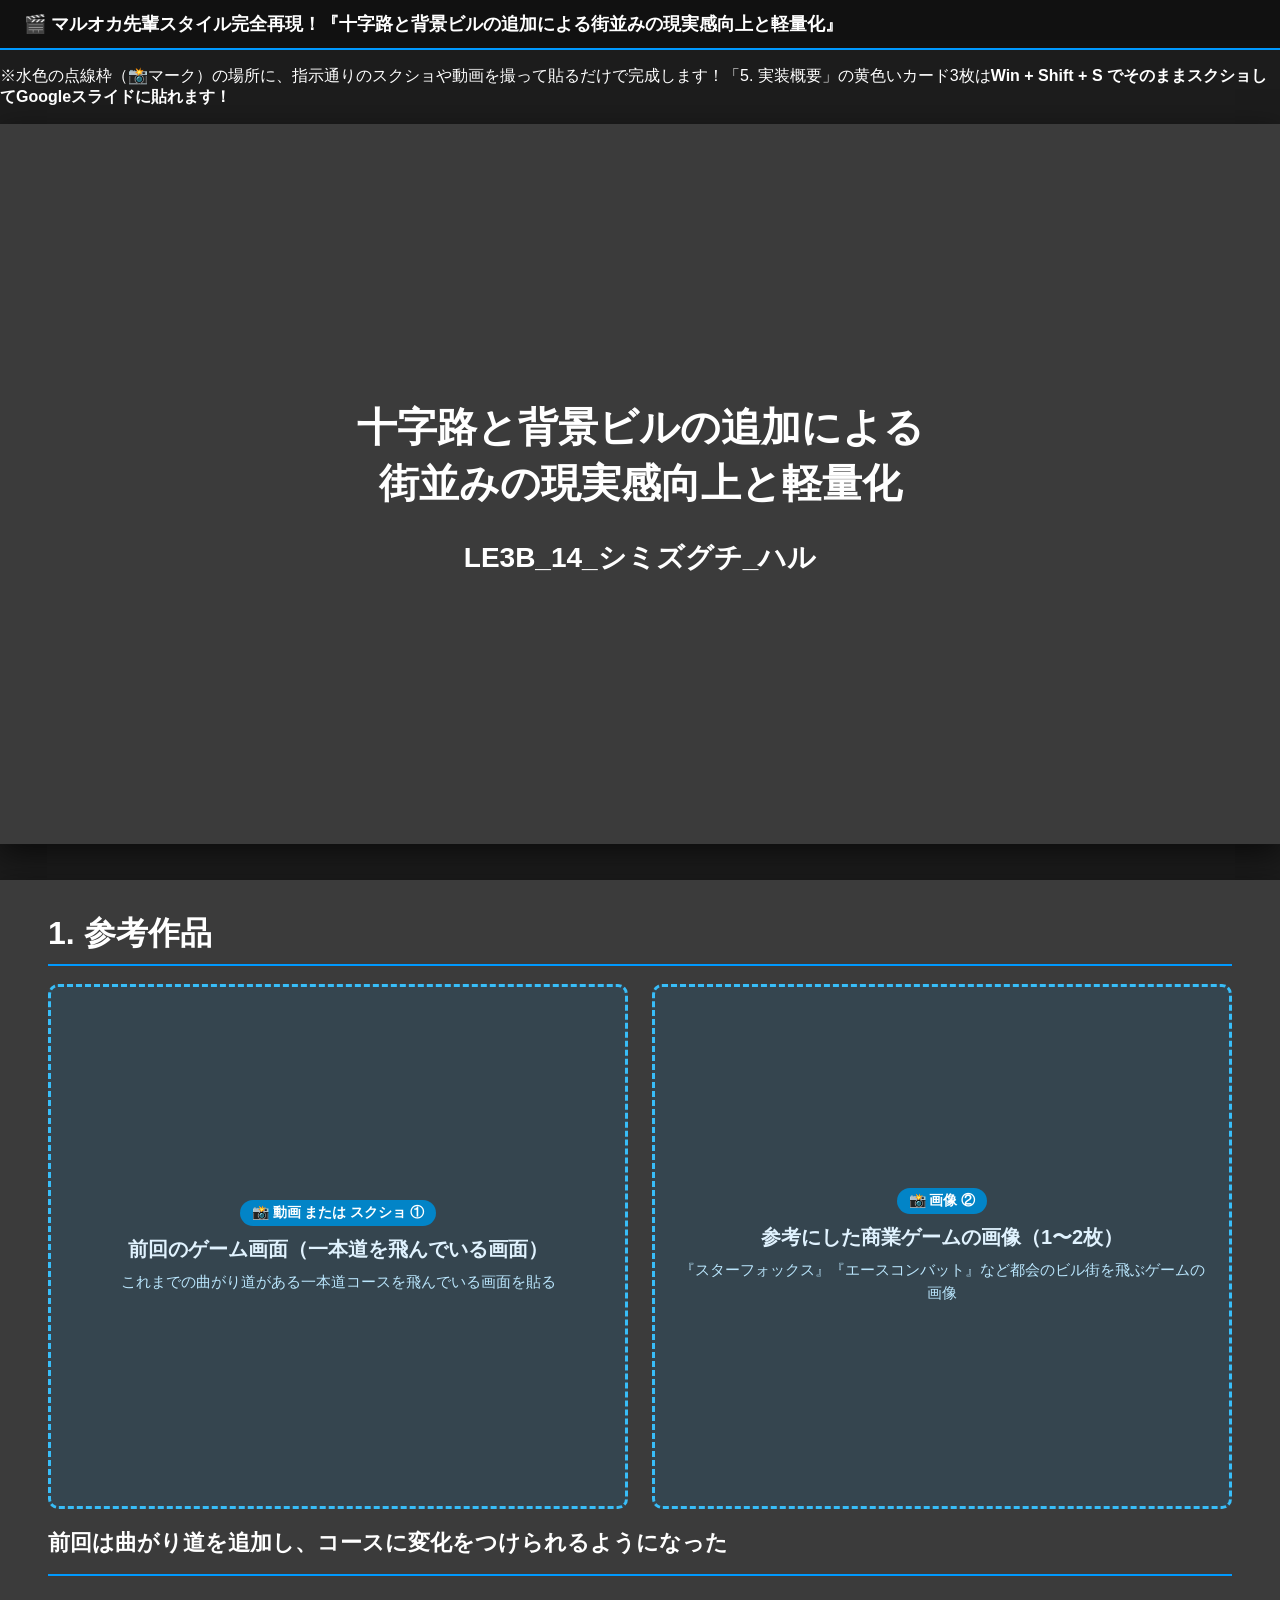
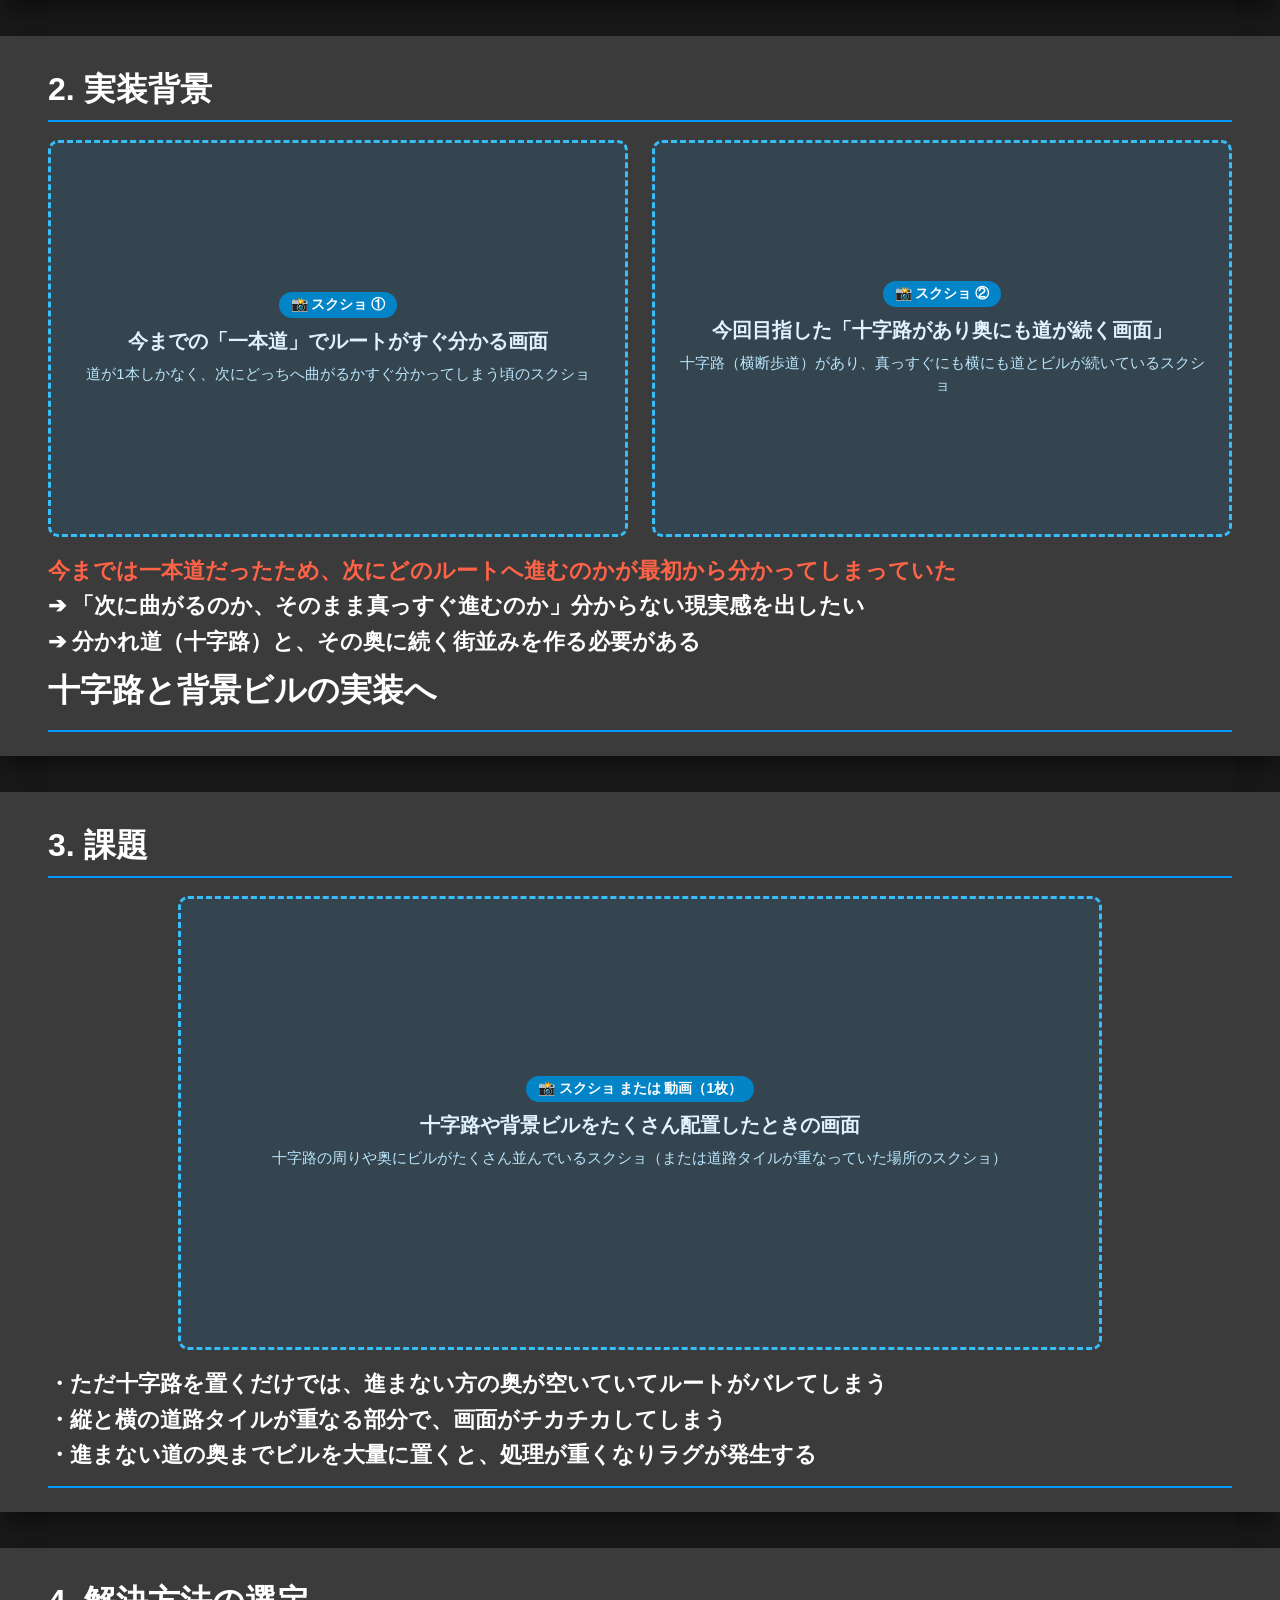
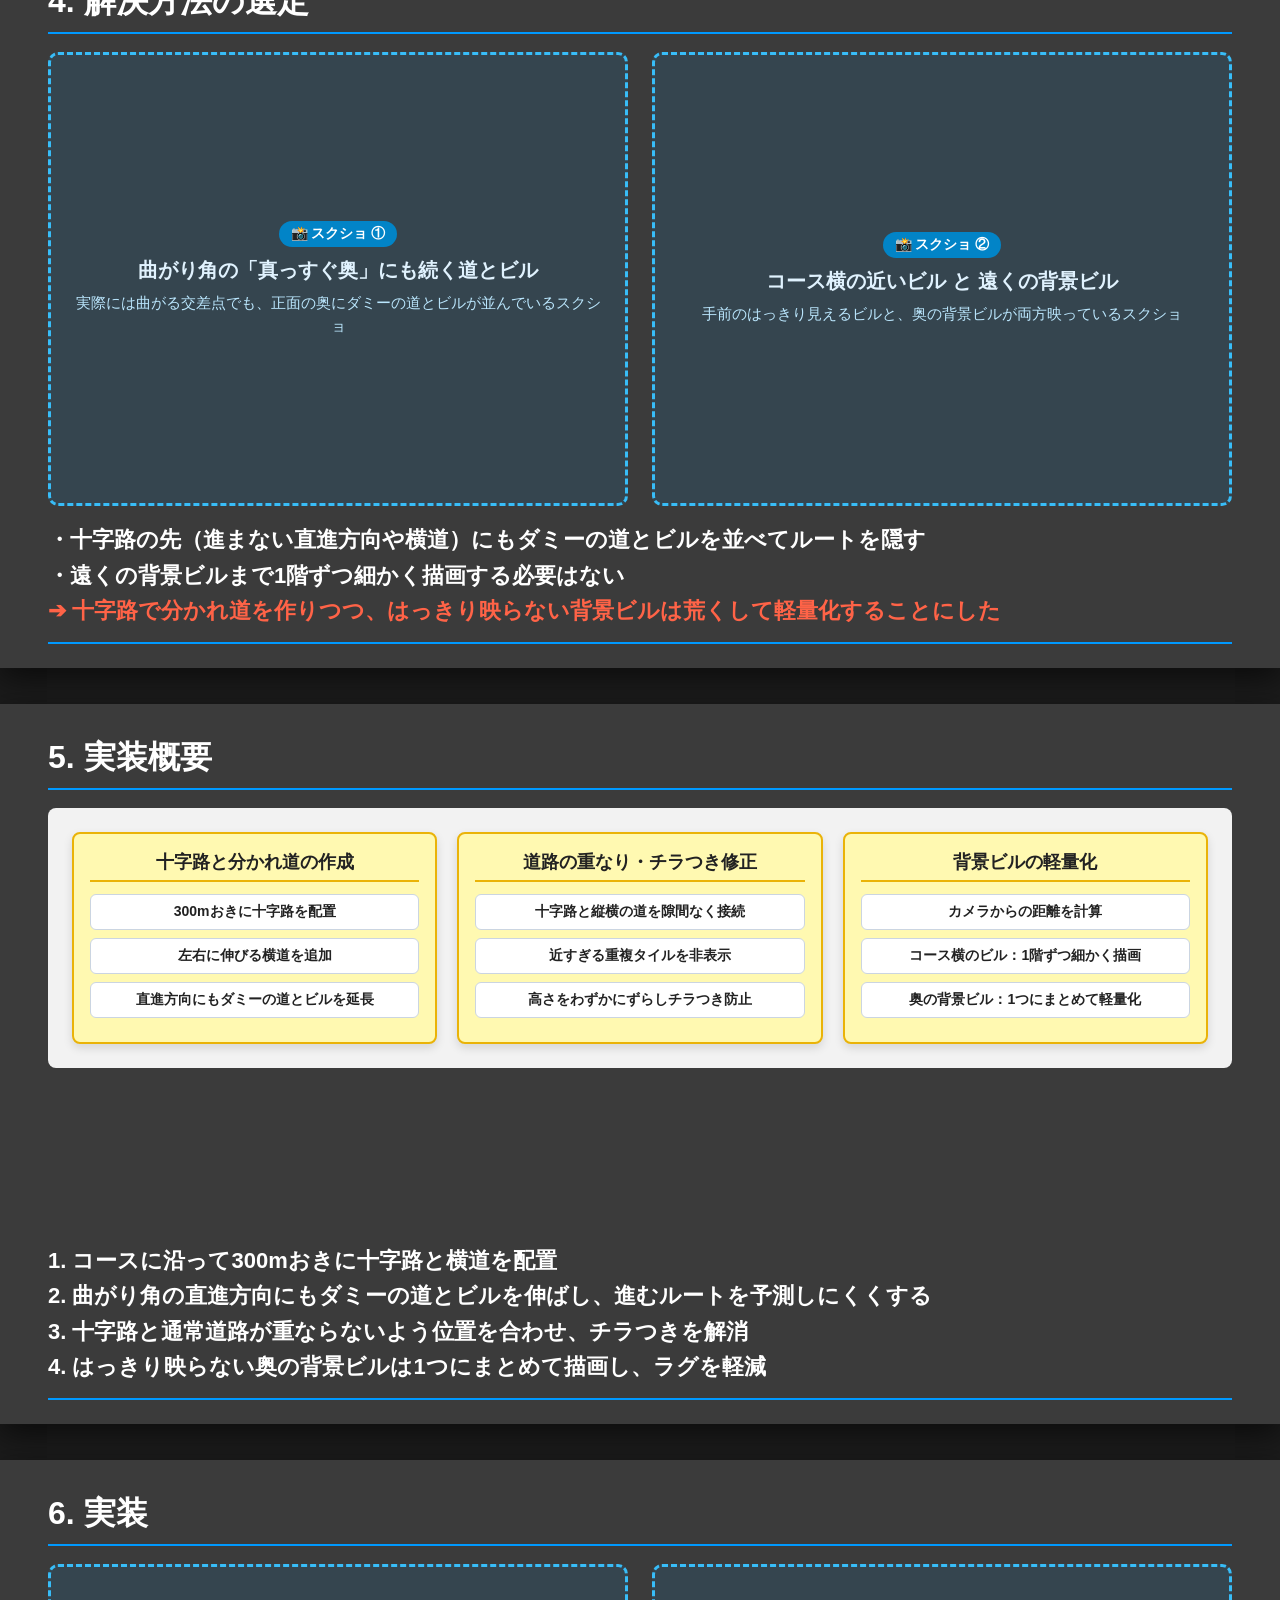
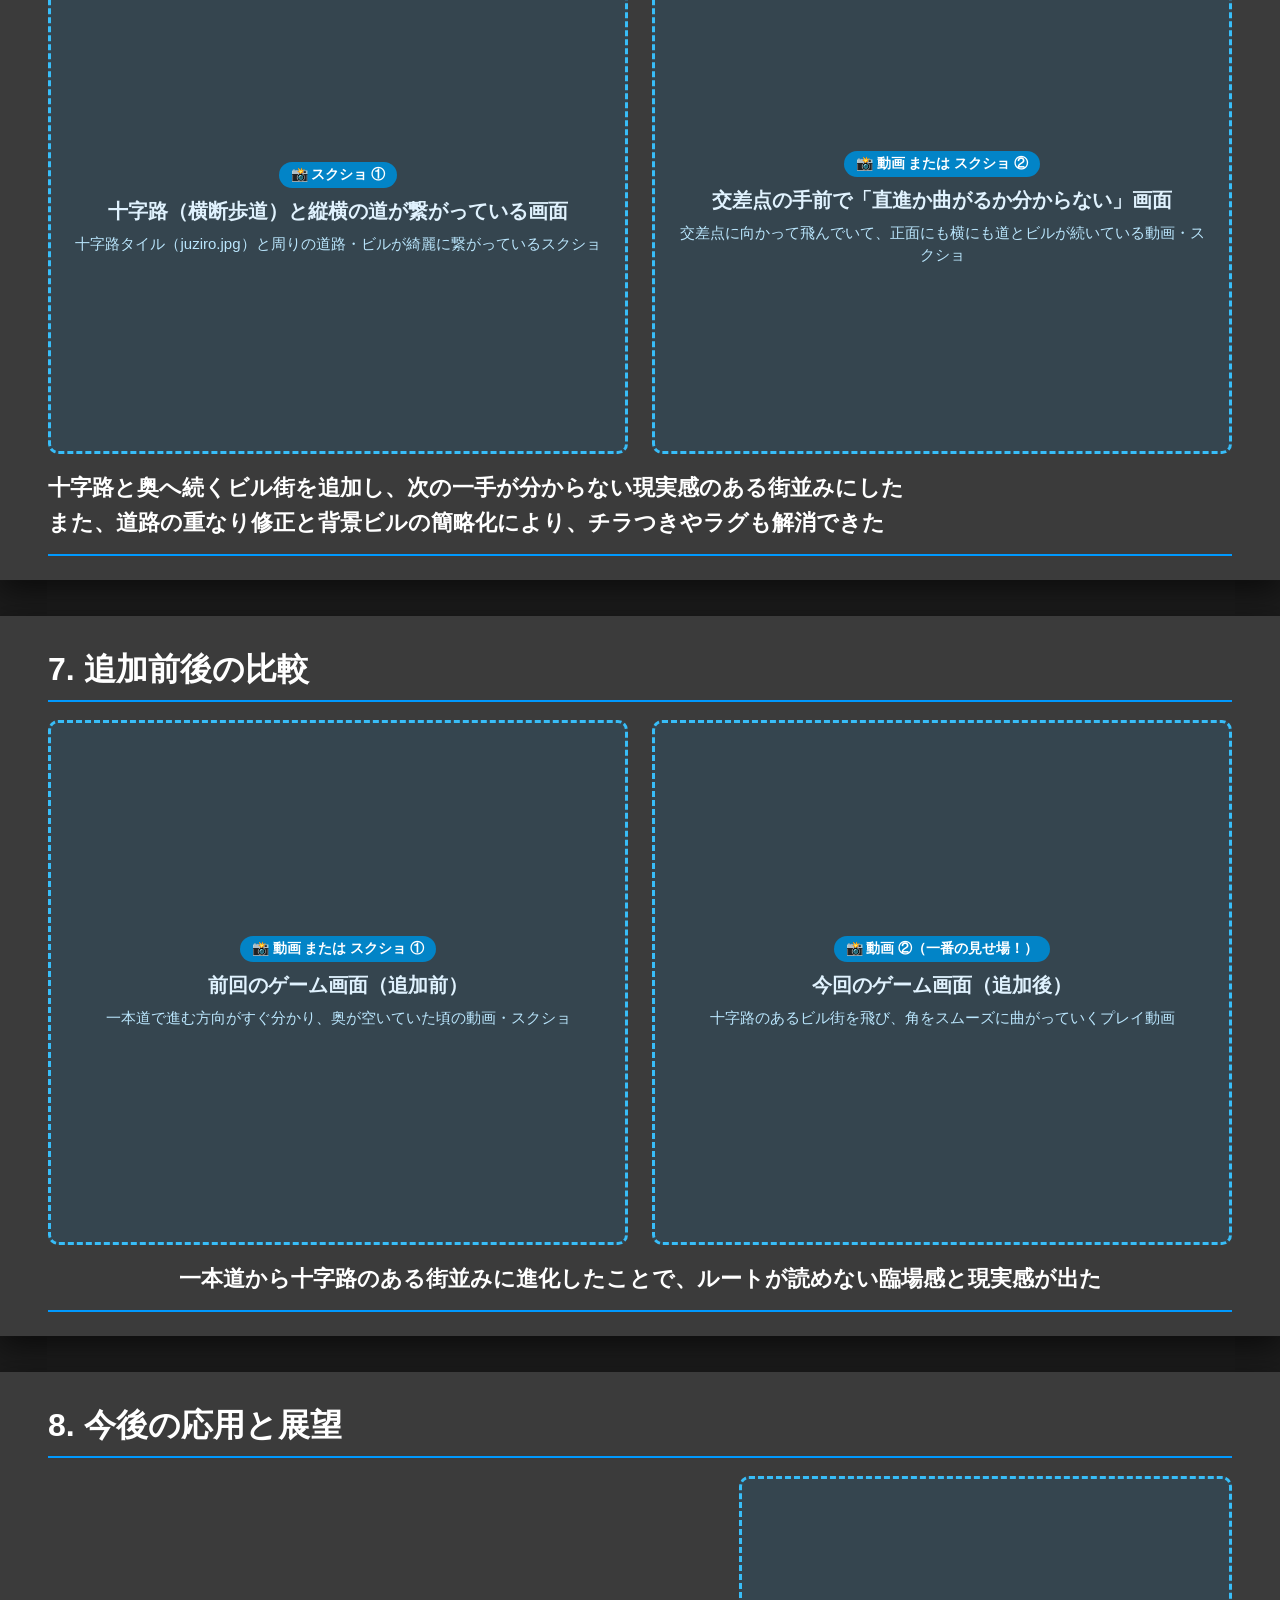
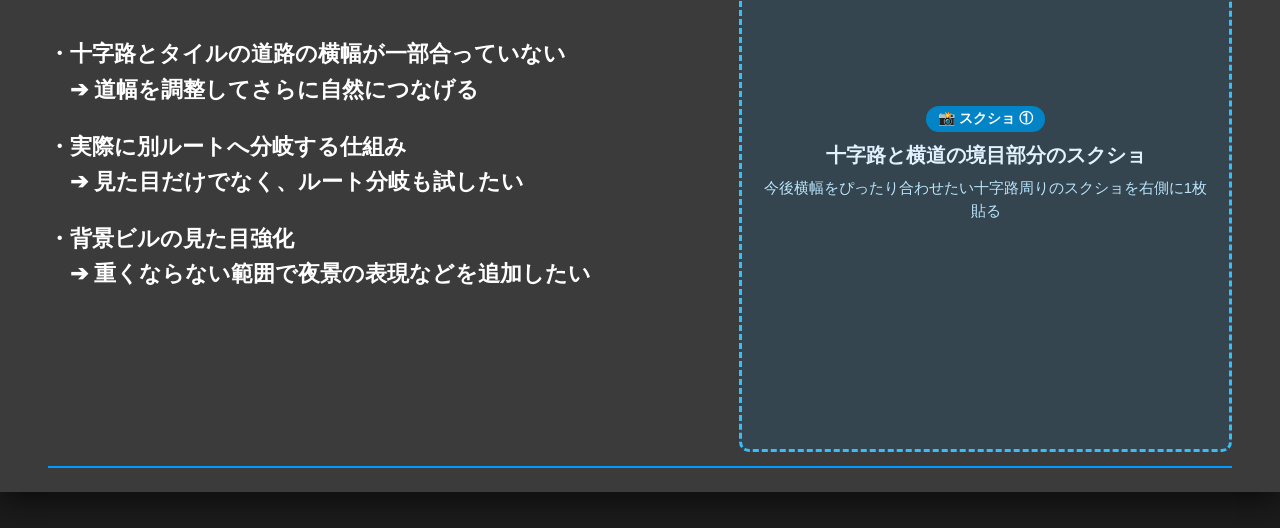
<file: project/Resources/siryou/PR1_発表資料_4パターン集.html>
<!DOCTYPE html>
<html lang="ja">
<head>
<meta charset="UTF-8">
<meta name="viewport" content="width=device-width, initial-scale=1.0">
<title>マルオカ先輩スタイル完全再現！PR1 スライド見本＆撮影ガイド</title>
<style>
  * { box-sizing: border-box; }
  body {
    margin: 0;
    font-family: "Meiryo", "Hiragino Kaku Gothic ProN", "Noto Sans JP", sans-serif;
    background: #1c1c1c;
    color: #fff;
  }
  header {
    position: sticky;
    top: 0;
    z-index: 100;
    background: #111;
    border-bottom: 2px solid #0099ff;
    padding: 12px 24px;
    display: flex;
    flex-wrap: wrap;
    align-items: center;
    justify-content: space-between;
    gap: 12px;
  }
  .header-title {
    font-size: 18px;
    font-weight: bold;
    color: #fff;
  }
  . container-wrap {
    max-width: 1200px;
    margin: 24px auto;
    padding: 0 20px 80px;
  }

  /* マルオカ先輩のスライド（ダークグレー背景 #3b3b3b + 水色ライン #0099ff）完全再現 */
  .maruoka-slide {
    background: #3b3b3b;
    color: #ffffff;
    aspect-ratio: 16 / 9;
    padding: 32px 48px 24px;
    margin-bottom: 36px;
    box-shadow: 0 10px 30px rgba(0,0,0,0.6);
    display: flex;
    flex-direction: column;
    justify-content: space-between;
    position: relative;
  }
  .maruoka-slide.cover {
    justify-content: center;
    align-items: center;
    text-align: center;
  }
  .maruoka-slide.cover h1 {
    font-size: 40px;
    margin: 0 0 28px;
    font-weight: bold;
    line-height: 1.4;
  }
  .maruoka-slide.cover .author {
    font-size: 28px;
    font-weight: bold;
  }
  .slide-top {
    border-bottom: 2px solid #0099ff;
    padding-bottom: 8px;
    margin-bottom: 18px;
  }
  .slide-top h2 {
    margin: 0;
    font-size: 32px;
    font-weight: bold;
  }
  .slide-middle {
    flex: 1;
    display: flex;
    flex-direction: column;
    justify-content: space-between;
    gap: 16px;
  }
  .slide-bottom-line {
    border-top: 2px solid #0099ff;
    margin-top: 14px;
  }
  /* 画像・動画を入れる場所のガイド枠 */
  .media-grid-2 {
    display: grid;
    grid-template-columns: 1fr 1fr;
    gap: 24px;
    flex: 1;
    min-height: 240px;
  }
  .media-grid-1 {
    display: flex;
    justify-content: center;
    align-items: center;
    flex: 1;
    min-height: 230px;
  }
  .media-split-lr {
    display: grid;
    grid-template-columns: 1.15fr 0.85fr;
    gap: 24px;
    flex: 1;
    align-items: center;
  }
  .shoot-box {
    background: rgba(0, 153, 255, 0.1);
    border: 3px dashed #38bdf8;
    border-radius: 10px;
    padding: 20px;
    display: flex;
    flex-direction: column;
    justify-content: center;
    align-items: center;
    text-align: center;
    width: 100%;
    height: 100%;
  }
  .shoot-badge {
    background: #0284c7;
    color: #fff;
    padding: 4px 12px;
    border-radius: 99px;
    font-size: 14px;
    font-weight: bold;
    margin-bottom: 10px;
  }
  .shoot-title {
    font-size: 20px;
    font-weight: bold;
    color: #e0f2fe;
    margin-bottom: 8px;
  }
  .shoot-desc {
    font-size: 15px;
    color: #bae6fd;
    line-height: 1.5;
  }
  /* スライド内のシンプル文字 */
  .short-text {
    font-size: 22px;
    font-weight: bold;
    line-height: 1.6;
  }
  .short-text.center {
    text-align: center;
  }
  .red-text {
    color: #ff6347;
  }
  .big-conclusion {
    font-size: 32px;
    font-weight: bold;
    margin-top: 6px;
  }
  /* マルオカ先輩のスライド5（Miro風の黄色い実装概要カード）完全再現！そのままスクショ可能 */
  .miro-board {
    background: #f2f2f2;
    border-radius: 8px;
    padding: 24px;
    display: grid;
    grid-template-columns: 1fr 1fr 1fr;
    gap: 20px;
    color: #222;
  }
  .miro-card {
    background: #fff9b1;
    border: 2px solid #eab308;
    border-radius: 8px;
    padding: 16px;
    box-shadow: 0 4px 10px rgba(0,0,0,0.12);
  }
  .miro-card-title {
    font-weight: bold;
    font-size: 18px;
    border-bottom: 2px solid #eab308;
    padding-bottom: 6px;
    margin-bottom: 12px;
    text-align: center;
  }
  .miro-subbox {
    background: #ffffff;
    border: 1px solid #cbd5e1;
    border-radius: 6px;
    padding: 8px 10px;
    margin-bottom: 8px;
    font-size: 14px;
    font-weight: bold;
    text-align: center;
  }
</style>
</head>
<body>

<header>
  <div class="header-title">🎬 マルオカ先輩スタイル完全再現！『十字路と背景ビルの追加による街並みの現実感向上と軽量化』</div>
</header>

<div class="container-wrap">
  <p>※水色の点線枠（📸マーク）の場所に、指示通りのスクショや動画を撮って貼るだけで完成します！「5. 実装概要」の黄色いカード3枚は<strong>Win + Shift + S でそのままスクショしてGoogleスライドに貼れます！</strong></p>

  <!-- 表紙 -->
  <div class="maruoka-slide cover">
    <h1>十字路と背景ビルの追加による<br>街並みの現実感向上と軽量化</h1>
    <div class="author">LE3B_14_シミズグチ_ハル</div>
  </div>

  <!-- 1. 参考作品 -->
  <div class="maruoka-slide">
    <div class="slide-top"><h2>1. 参考作品</h2></div>
    <div class="slide-middle">
      <div class="media-grid-2">
        <div class="shoot-box">
          <span class="shoot-badge">📸 動画 または スクショ ①</span>
          <div class="shoot-title">前回のゲーム画面（一本道を飛んでいる画面）</div>
          <div class="shoot-desc">これまでの曲がり道がある一本道コースを飛んでいる画面を貼る</div>
        </div>
        <div class="shoot-box">
          <span class="shoot-badge">📸 画像 ②</span>
          <div class="shoot-title">参考にした商業ゲームの画像（1〜2枚）</div>
          <div class="shoot-desc">『スターフォックス』『エースコンバット』など都会のビル街を飛ぶゲームの画像</div>
        </div>
      </div>
      <div class="short-text">
        前回は曲がり道を追加し、コースに変化をつけられるようになった
      </div>
    </div>
    <div class="slide-bottom-line"></div>
  </div>

  <!-- 2. 実装背景 -->
  <div class="maruoka-slide">
    <div class="slide-top"><h2>2. 実装背景</h2></div>
    <div class="slide-middle">
      <div class="media-grid-2">
        <div class="shoot-box">
          <span class="shoot-badge">📸 スクショ ①</span>
          <div class="shoot-title">今までの「一本道」でルートがすぐ分かる画面</div>
          <div class="shoot-desc">道が1本しかなく、次にどっちへ曲がるかすぐ分かってしまう頃のスクショ</div>
        </div>
        <div class="shoot-box">
          <span class="shoot-badge">📸 スクショ ②</span>
          <div class="shoot-title">今回目指した「十字路があり奥にも道が続く画面」</div>
          <div class="shoot-desc">十字路（横断歩道）があり、真っすぐにも横にも道とビルが続いているスクショ</div>
        </div>
      </div>
      <div class="short-text">
        <div class="red-text">今までは一本道だったため、次にどのルートへ進むのかが最初から分かってしまっていた</div>
        <div>➔ 「次に曲がるのか、そのまま真っすぐ進むのか」分からない現実感を出したい</div>
        <div>➔ 分かれ道（十字路）と、その奥に続く街並みを作る必要がある</div>
        <div class="big-conclusion">十字路と背景ビルの実装へ</div>
      </div>
    </div>
    <div class="slide-bottom-line"></div>
  </div>

  <!-- 3. 課題 -->
  <div class="maruoka-slide">
    <div class="slide-top"><h2>3. 課題</h2></div>
    <div class="slide-middle">
      <div class="media-grid-1">
        <div class="shoot-box" style="max-width: 78%;">
          <span class="shoot-badge">📸 スクショ または 動画（1枚）</span>
          <div class="shoot-title">十字路や背景ビルをたくさん配置したときの画面</div>
          <div class="shoot-desc">十字路の周りや奥にビルがたくさん並んでいるスクショ（または道路タイルが重なっていた場所のスクショ）</div>
        </div>
      </div>
      <div class="short-text">
        <div>・ただ十字路を置くだけでは、進まない方の奥が空いていてルートがバレてしまう</div>
        <div>・縦と横の道路タイルが重なる部分で、画面がチカチカしてしまう</div>
        <div>・進まない道の奥までビルを大量に置くと、処理が重くなりラグが発生する</div>
      </div>
    </div>
    <div class="slide-bottom-line"></div>
  </div>

  <!-- 4. 解決方法の選定 -->
  <div class="maruoka-slide">
    <div class="slide-top"><h2>4. 解決方法の選定</h2></div>
    <div class="slide-middle">
      <div class="media-grid-2">
        <div class="shoot-box">
          <span class="shoot-badge">📸 スクショ ①</span>
          <div class="shoot-title">曲がり角の「真っすぐ奥」にも続く道とビル</div>
          <div class="shoot-desc">実際には曲がる交差点でも、正面の奥にダミーの道とビルが並んでいるスクショ</div>
        </div>
        <div class="shoot-box">
          <span class="shoot-badge">📸 スクショ ②</span>
          <div class="shoot-title">コース横の近いビル と 遠くの背景ビル</div>
          <div class="shoot-desc">手前のはっきり見えるビルと、奥の背景ビルが両方映っているスクショ</div>
        </div>
      </div>
      <div class="short-text">
        <div>・十字路の先（進まない直進方向や横道）にもダミーの道とビルを並べてルートを隠す</div>
        <div>・遠くの背景ビルまで1階ずつ細かく描画する必要はない</div>
        <div class="red-text">➔ 十字路で分かれ道を作りつつ、はっきり映らない背景ビルは荒くして軽量化することにした</div>
      </div>
    </div>
    <div class="slide-bottom-line"></div>
  </div>

  <!-- 5. 実装概要（マルオカ先輩のMiroカード風！ここはこのままスクショして貼れます） -->
  <div class="maruoka-slide">
    <div class="slide-top"><h2>5. 実装概要</h2></div>
    <div class="slide-middle">
      <div class="miro-board">
        <div class="miro-card">
          <div class="miro-card-title">十字路と分かれ道の作成</div>
          <div class="miro-subbox">300mおきに十字路を配置</div>
          <div class="miro-subbox">左右に伸びる横道を追加</div>
          <div class="miro-subbox">直進方向にもダミーの道とビルを延長</div>
        </div>
        <div class="miro-card">
          <div class="miro-card-title">道路の重なり・チラつき修正</div>
          <div class="miro-subbox">十字路と縦横の道を隙間なく接続</div>
          <div class="miro-subbox">近すぎる重複タイルを非表示</div>
          <div class="miro-subbox">高さをわずかにずらしチラつき防止</div>
        </div>
        <div class="miro-card">
          <div class="miro-card-title">背景ビルの軽量化</div>
          <div class="miro-subbox">カメラからの距離を計算</div>
          <div class="miro-subbox">コース横のビル：1階ずつ細かく描画</div>
          <div class="miro-subbox">奥の背景ビル：1つにまとめて軽量化</div>
        </div>
      </div>
      <div class="short-text">
        <div>1. コースに沿って300mおきに十字路と横道を配置</div>
        <div>2. 曲がり角の直進方向にもダミーの道とビルを伸ばし、進むルートを予測しにくくする</div>
        <div>3. 十字路と通常道路が重ならないよう位置を合わせ、チラつきを解消</div>
        <div>4. はっきり映らない奥の背景ビルは1つにまとめて描画し、ラグを軽減</div>
      </div>
    </div>
    <div class="slide-bottom-line"></div>
  </div>

  <!-- 6. 実装 -->
  <div class="maruoka-slide">
    <div class="slide-top"><h2>6. 実装</h2></div>
    <div class="slide-middle">
      <div class="media-grid-2">
        <div class="shoot-box">
          <span class="shoot-badge">📸 スクショ ①</span>
          <div class="shoot-title">十字路（横断歩道）と縦横の道が繋がっている画面</div>
          <div class="shoot-desc">十字路タイル（juziro.jpg）と周りの道路・ビルが綺麗に繋がっているスクショ</div>
        </div>
        <div class="shoot-box">
          <span class="shoot-badge">📸 動画 または スクショ ②</span>
          <div class="shoot-title">交差点の手前で「直進か曲がるか分からない」画面</div>
          <div class="shoot-desc">交差点に向かって飛んでいて、正面にも横にも道とビルが続いている動画・スクショ</div>
        </div>
      </div>
      <div class="short-text">
        <div>十字路と奥へ続くビル街を追加し、次の一手が分からない現実感のある街並みにした</div>
        <div>また、道路の重なり修正と背景ビルの簡略化により、チラつきやラグも解消できた</div>
      </div>
    </div>
    <div class="slide-bottom-line"></div>
  </div>

  <!-- 7. 追加前後の比較 -->
  <div class="maruoka-slide">
    <div class="slide-top"><h2>7. 追加前後の比較</h2></div>
    <div class="slide-middle">
      <div class="media-grid-2">
        <div class="shoot-box">
          <span class="shoot-badge">📸 動画 または スクショ ①</span>
          <div class="shoot-title">前回のゲーム画面（追加前）</div>
          <div class="shoot-desc">一本道で進む方向がすぐ分かり、奥が空いていた頃の動画・スクショ</div>
        </div>
        <div class="shoot-box">
          <span class="shoot-badge">📸 動画 ②（一番の見せ場！）</span>
          <div class="shoot-title">今回のゲーム画面（追加後）</div>
          <div class="shoot-desc">十字路のあるビル街を飛び、角をスムーズに曲がっていくプレイ動画</div>
        </div>
      </div>
      <div class="short-text center">
        一本道から十字路のある街並みに進化したことで、ルートが読めない臨場感と現実感が出た
      </div>
    </div>
    <div class="slide-bottom-line"></div>
  </div>

  <!-- 8. 今後の応用と展望 -->
  <div class="maruoka-slide">
    <div class="slide-top"><h2>8. 今後の応用と展望</h2></div>
    <div class="slide-middle">
      <div class="media-split-lr">
        <div class="short-text">
          <p>・十字路とタイルの道路の横幅が一部合っていない<br>　➔ 道幅を調整してさらに自然につなげる</p>
          <p>・実際に別ルートへ分岐する仕組み<br>　➔ 見た目だけでなく、ルート分岐も試したい</p>
          <p>・背景ビルの見た目強化<br>　➔ 重くならない範囲で夜景の表現などを追加したい</p>
        </div>
        <div class="shoot-box">
          <span class="shoot-badge">📸 スクショ ①</span>
          <div class="shoot-title">十字路と横道の境目部分のスクショ</div>
          <div class="shoot-desc">今後横幅をぴったり合わせたい十字路周りのスクショを右側に1枚貼る</div>
        </div>
      </div>
    </div>
    <div class="slide-bottom-line"></div>
  </div>

</div>

</body>
</html>
</file>
